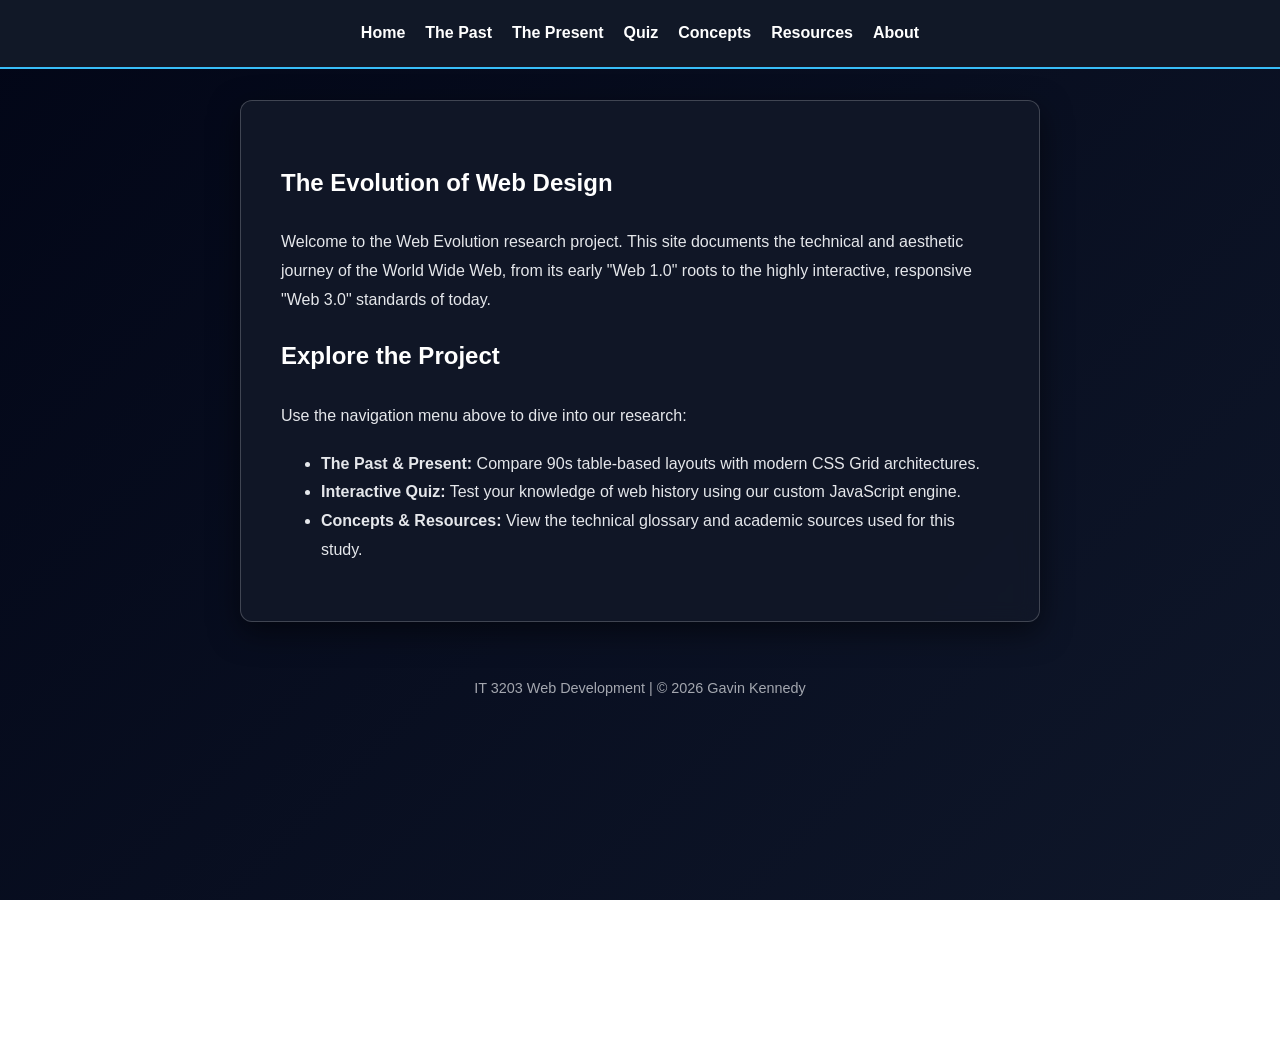
<file: index.html>
<!DOCTYPE html>
<html lang="en">
<head>
    <meta charset="UTF-8">
    <meta name="viewport" content="width=device-width, initial-scale=1.0">
    <title>Web Evolution | Home</title>
    <link rel="stylesheet" href="style.css">
</head>
<body>
    <header id="main-nav">
        <nav>
            <ul>
                <li><a href="index.html">Home</a></li>
                <li><a href="topic1.html">The Past</a></li>
                <li><a href="topic2.html">The Present</a></li>
                <li><a href="quiz.html">Quiz</a></li>
                <li><a href="concepts.html">Concepts</a></li>
                <li><a href="resources.html">Resources</a></li>
                <li><a href="about.html">About</a></li>
            </ul>
        </nav>
    </header>

    <main class="card">
        <section>
            <h1>The Evolution of Web Design</h1>
            <p>Welcome to the Web Evolution research project. This site documents the technical and aesthetic journey of the World Wide Web, from its early "Web 1.0" roots to the highly interactive, responsive "Web 3.0" standards of today.</p>
        </section>

        <section>
            <h2>Explore the Project</h2>
            <p>Use the navigation menu above to dive into our research:</p>
            <ul>
                <li><strong>The Past & Present:</strong> Compare 90s table-based layouts with modern CSS Grid architectures.</li>
                <li><strong>Interactive Quiz:</strong> Test your knowledge of web history using our custom JavaScript engine.</li>
                <li><strong>Concepts & Resources:</strong> View the technical glossary and academic sources used for this study.</li>
            </ul>
        </section>
    </main>

    <footer>
        <p>IT 3203 Web Development | &copy; 2026 Gavin Kennedy</p>
    </footer>
</body>
</html>
</file>
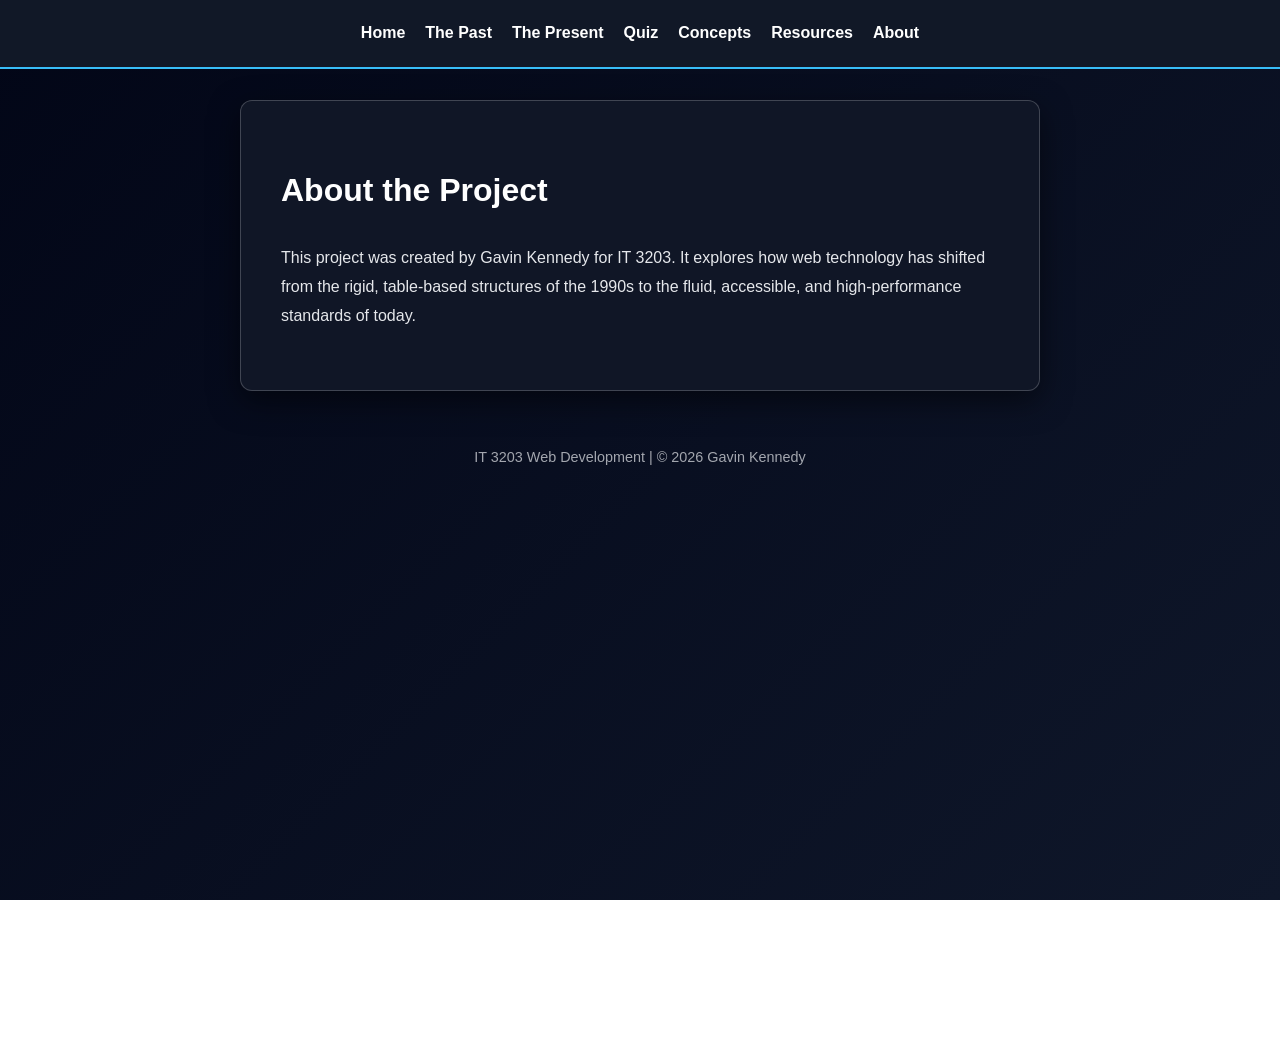
<file: about.html>
<!DOCTYPE html>
<html lang="en">
<head>
    <meta charset="UTF-8">
    <meta name="viewport" content="width=device-width, initial-scale=1.0">
    <title>About | Web Evolution</title>
    <link rel="stylesheet" href="style.css">
</head>
<body>
    <header id="main-nav">
        <nav>
            <ul>
                <li><a href="index.html">Home</a></li>
                <li><a href="topic1.html">The Past</a></li>
                <li><a href="topic2.html">The Present</a></li>
                <li><a href="quiz.html">Quiz</a></li>
                <li><a href="concepts.html">Concepts</a></li>
                <li><a href="resources.html">Resources</a></li>
                <li><a href="about.html">About</a></li>
            </ul>
        </nav>
    </header>

    <main class="card">
        <h1>About the Project</h1>
        <p>This project was created by Gavin Kennedy for IT 3203. It explores how web technology has shifted from the rigid, table-based structures of the 1990s to the fluid, accessible, and high-performance standards of today.</p>
    </main>

    <footer>
        <p>IT 3203 Web Development | &copy; 2026 Gavin Kennedy</p>
    </footer>
</body>
</html>
</file>
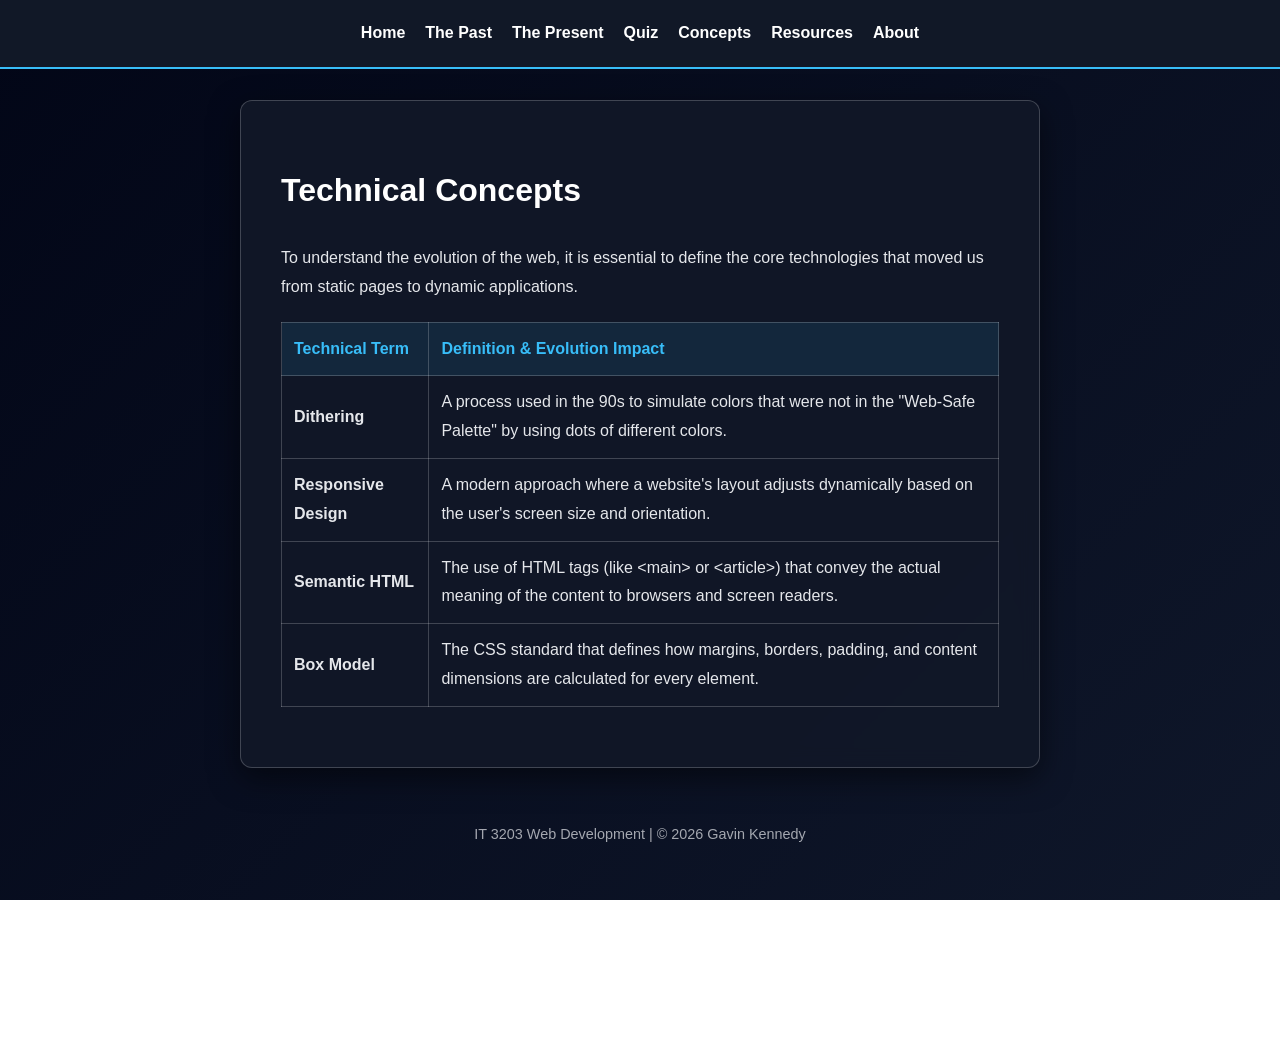
<file: concepts.html>
<!DOCTYPE html>
<html lang="en">
<head>
    <meta charset="UTF-8">
    <meta name="viewport" content="width=device-width, initial-scale=1.0">
    <title>Key Concepts | Web Evolution</title>
    <link rel="stylesheet" href="style.css">
</head>
<body>
    <header id="main-nav">
        <nav>
            <ul>
                <li><a href="index.html">Home</a></li>
                <li><a href="topic1.html">The Past</a></li>
                <li><a href="topic2.html">The Present</a></li>
                <li><a href="quiz.html">Quiz</a></li>
                <li><a href="concepts.html">Concepts</a></li>
                <li><a href="resources.html">Resources</a></li>
                <li><a href="about.html">About</a></li>
            </ul>
        </nav>
    </header>

    <main class="card">
        <h1>Technical Concepts</h1>
        <p>To understand the evolution of the web, it is essential to define the core technologies that moved us from static pages to dynamic applications.</p>

        <table>
            <thead>
                <tr>
                    <th>Technical Term</th>
                    <th>Definition & Evolution Impact</th>
                </tr>
            </thead>
            <tbody>
                <tr>
                    <td><strong>Dithering</strong></td>
                    <td>A process used in the 90s to simulate colors that were not in the "Web-Safe Palette" by using dots of different colors.</td>
                </tr>
                <tr>
                    <td><strong>Responsive Design</strong></td>
                    <td>A modern approach where a website's layout adjusts dynamically based on the user's screen size and orientation.</td>
                </tr>
                <tr>
                    <td><strong>Semantic HTML</strong></td>
                    <td>The use of HTML tags (like &lt;main&gt; or &lt;article&gt;) that convey the actual meaning of the content to browsers and screen readers.</td>
                </tr>
                <tr>
                    <td><strong>Box Model</strong></td>
                    <td>The CSS standard that defines how margins, borders, padding, and content dimensions are calculated for every element.</td>
                </tr>
            </tbody>
        </table>
    </main>

    <footer>
        <p>IT 3203 Web Development | &copy; 2026 Gavin Kennedy</p>
    </footer>
</body>
</html>
</file>
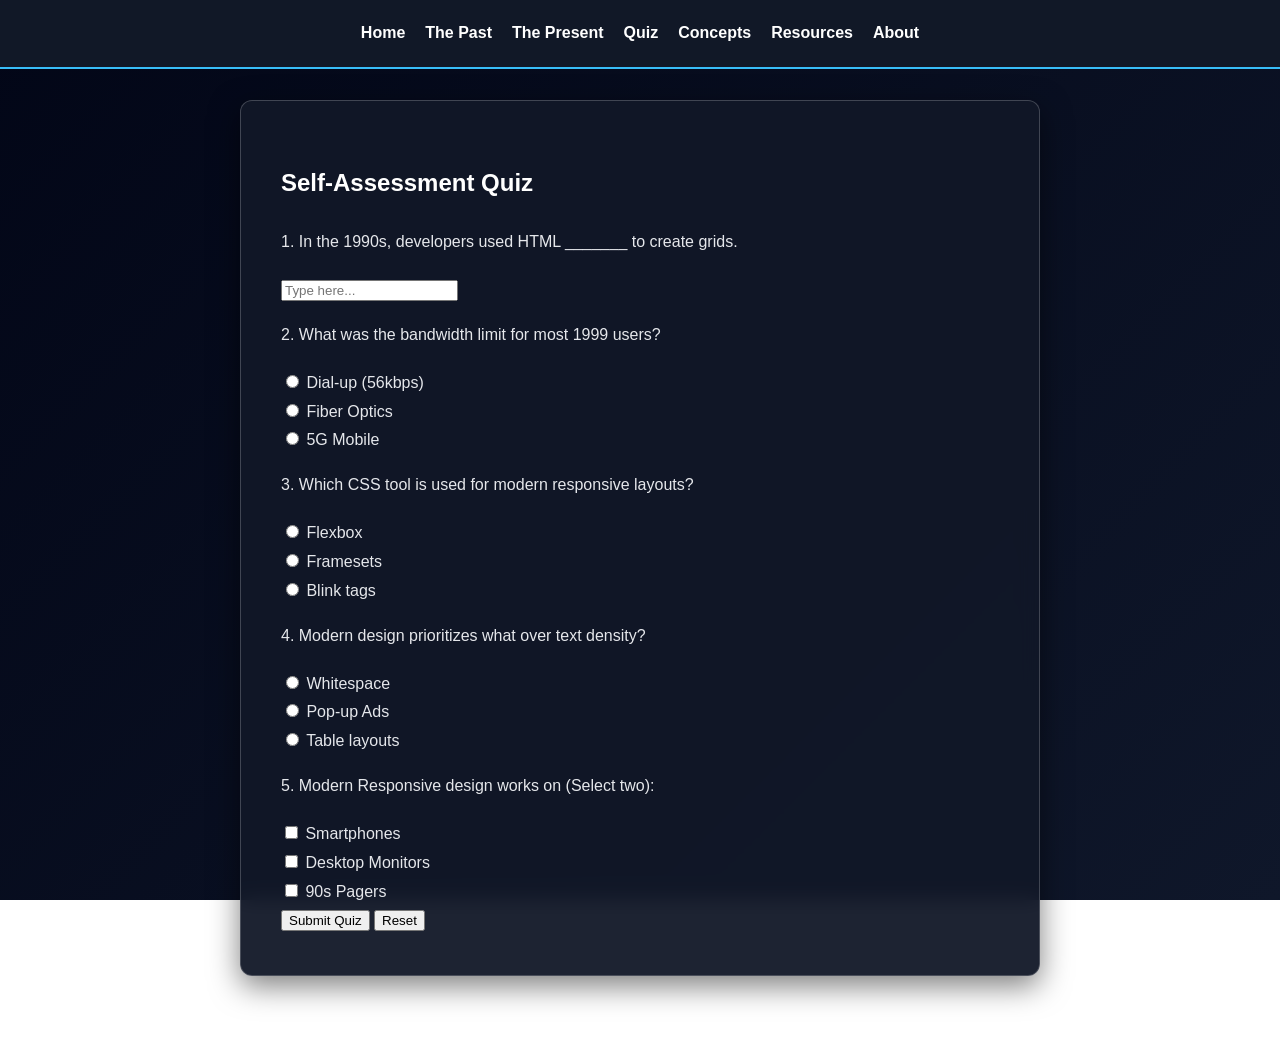
<file: quiz.html>
<!DOCTYPE html>
<html lang="en">
<head>
    <meta charset="UTF-8">
    <title>Knowledge Check | Quiz</title>
    
    <link rel="stylesheet" href="style.css">
</head>
<body>
    <header id="main-nav">
        <nav>
            <ul>
                <li><a href="index.html">Home</a></li>
                <li><a href="topic1.html">The Past</a></li>
                <li><a href="topic2.html">The Present</a></li>
                <li><a href="quiz.html">Quiz</a></li>
                <li><a href="concepts.html">Concepts</a></li>
                <li><a href="resources.html">Resources</a></li>
                <li><a href="about.html">About</a></li>
            </ul>
        </nav>
    </header>

    <main class="card">
        <h2>Self-Assessment Quiz</h2>
        
        <form id="quizForm">
            <div class="q-box">
                <p>1. In the 1990s, developers used HTML _______ to create grids.</p>
                <input type="text" id="ans1" placeholder="Type here...">
            </div>

            <div class="q-box">
                <p>2. What was the bandwidth limit for most 1999 users?</p>
                <input type="radio" name="q2" value="dialup"> Dial-up (56kbps)<br>
                <input type="radio" name="q2" value="fiber"> Fiber Optics<br>
                <input type="radio" name="q2" value="5g"> 5G Mobile
            </div>

            <div class="q-box">
                <p>3. Which CSS tool is used for modern responsive layouts?</p>
                <input type="radio" name="q3" value="flexbox"> Flexbox<br>
                <input type="radio" name="q3" value="frames"> Framesets<br>
                <input type="radio" name="q3" value="blink"> Blink tags
            </div>

            <div class="q-box">
                <p>4. Modern design prioritizes what over text density?</p>
                <input type="radio" name="q4" value="whitespace"> Whitespace<br>
                <input type="radio" name="q4" value="popups"> Pop-up Ads<br>
                <input type="radio" name="q4" value="tables"> Table layouts
            </div>

            <div class="q-box">
                <p>5. Modern Responsive design works on (Select two):</p>
                <input type="checkbox" name="q5" value="mobile"> Smartphones<br>
                <input type="checkbox" name="q5" value="desktop"> Desktop Monitors<br>
                <input type="checkbox" name="q5" value="pager"> 90s Pagers
            </div>

            <button type="button" onclick="gradeQuiz()">Submit Quiz</button>
            <button type="reset" onclick="hideResults()">Reset</button>
        </form>

        <div id="quizResults" class="result-area" style="display:none;">
            <h3 id="passFail"></h3> <p id="finalScore"></p> <div id="details"></div>
        </div>
    </main>
    <script src="quiz.js"></script>
</body>
</html>
</file>
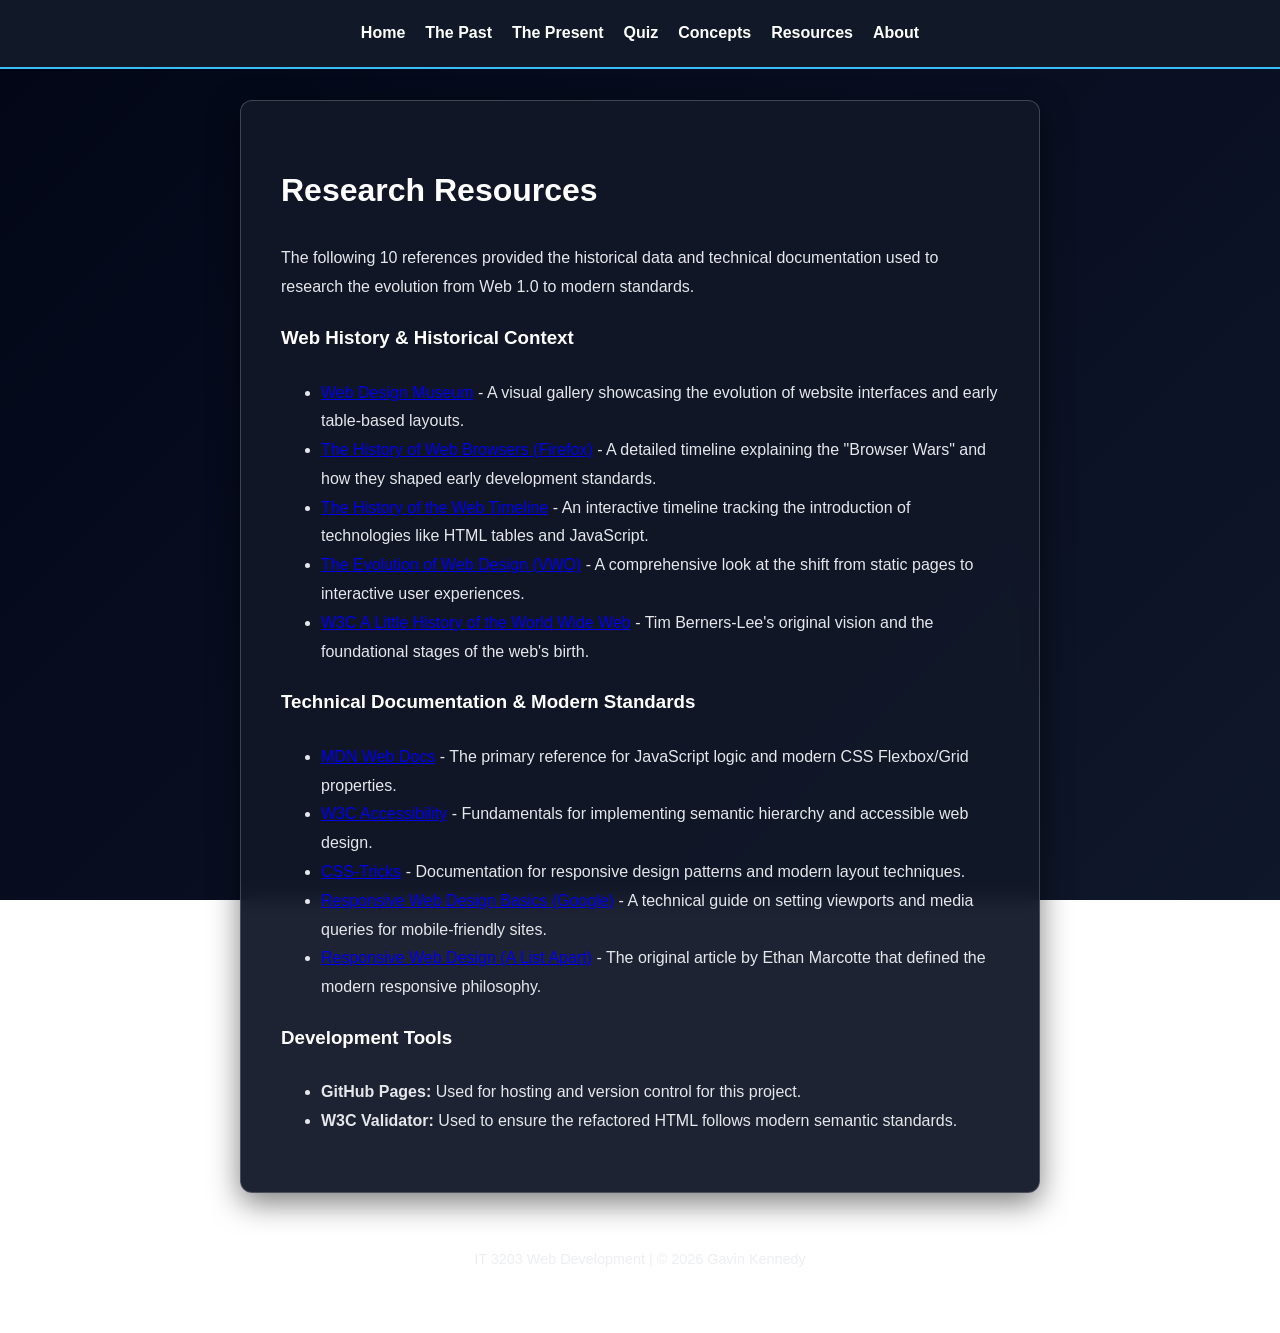
<file: resources.html>
<!DOCTYPE html>
<html lang="en">
<head>
    <meta charset="UTF-8">
    <title>Resources & References</title>
    <link rel="stylesheet" href="style.css">
</head>
<body>
    <header id="main-nav">
        <nav>
            <ul>
                <li><a href="index.html">Home</a></li>
                <li><a href="topic1.html">The Past</a></li>
                <li><a href="topic2.html">The Present</a></li>
                <li><a href="quiz.html">Quiz</a></li>
                <li><a href="concepts.html">Concepts</a></li>
                <li><a href="resources.html">Resources</a></li>
                <li><a href="about.html">About</a></li>
            </ul>
        </nav>
    </header>

    <main class="card">
        <h1>Research Resources</h1>
        <p>The following 10 references provided the historical data and technical documentation used to research the evolution from Web 1.0 to modern standards.</p>
        
        <h3>Web History & Historical Context</h3>
        <ul>
            <li><a href="https://www.webdesignmuseum.org/" target="_blank">Web Design Museum</a> - A visual gallery showcasing the evolution of website interfaces and early table-based layouts.</li>
            <li><a href="https://www.firefox.com/en-US/more/browser-history/" target="_blank">The History of Web Browsers (Firefox)</a> - A detailed timeline explaining the "Browser Wars" and how they shaped early development standards.</li>
            <li><a href="https://thehistoryoftheweb.com/timeline/" target="_blank">The History of the Web Timeline</a> - An interactive timeline tracking the introduction of technologies like HTML tables and JavaScript.</li>
            <li><a href="https://vwo.com/blog/evolution-of-web-design/" target="_blank">The Evolution of Web Design (VWO)</a> - A comprehensive look at the shift from static pages to interactive user experiences.</li>
            <li><a href="https://www.w3.org/History.html" target="_blank">W3C A Little History of the World Wide Web</a> - Tim Berners-Lee's original vision and the foundational stages of the web's birth.</li>
        </ul>

        <h3>Technical Documentation & Modern Standards</h3>
        <ul>
            <li><a href="https://developer.mozilla.org" target="_blank">MDN Web Docs</a> - The primary reference for JavaScript logic and modern CSS Flexbox/Grid properties.</li>
            <li><a href="https://www.w3.org/WAI/fundamentals/accessibility-intro/" target="_blank">W3C Accessibility</a> - Fundamentals for implementing semantic hierarchy and accessible web design.</li>
            <li><a href="https://css-tricks.com" target="_blank">CSS-Tricks</a> - Documentation for responsive design patterns and modern layout techniques.</li>
            <li><a href="https://web.dev/responsive-web-design-basics/" target="_blank">Responsive Web Design Basics (Google)</a> - A technical guide on setting viewports and media queries for mobile-friendly sites.</li>
            <li><a href="https://alistapart.com/article/responsive-web-design/" target="_blank">Responsive Web Design (A List Apart)</a> - The original article by Ethan Marcotte that defined the modern responsive philosophy.</li>
        </ul>

        <h3>Development Tools</h3>
        <ul>
            <li><strong>GitHub Pages:</strong> Used for hosting and version control for this project.</li>
            <li><strong>W3C Validator:</strong> Used to ensure the refactored HTML follows modern semantic standards.</li>
        </ul>
    </main>

    <footer>
        <p>IT 3203 Web Development | &copy; 2026 Gavin Kennedy</p>
    </footer>
</body>
</html>
</file>
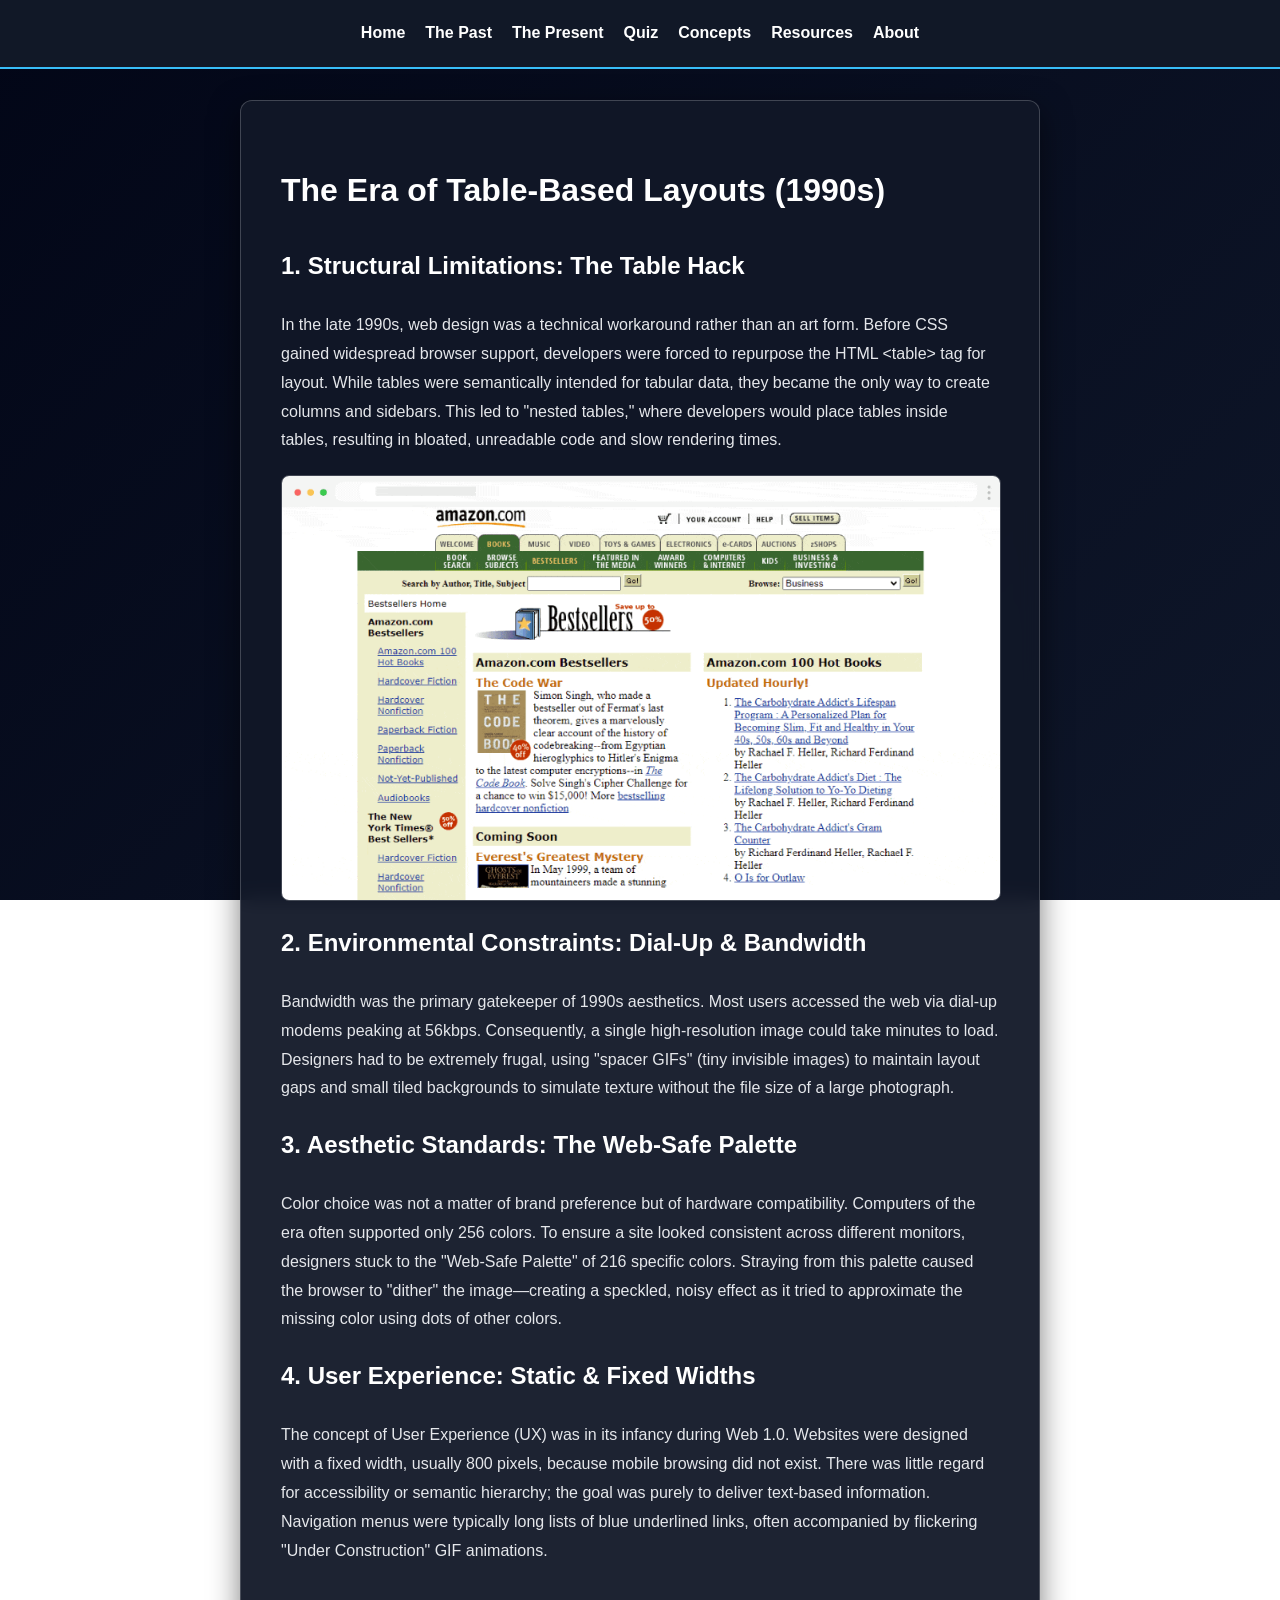
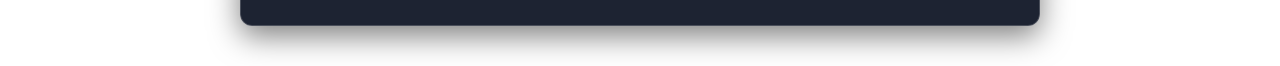
<file: topic1.html>
<!DOCTYPE html>
<html lang="en">
<head>
    <meta charset="UTF-8">
    <title>The Past | Web Evolution</title>
    <link rel="stylesheet" href="style.css">
</head>
<body>
    <header id="main-nav">
        <nav>
            <ul>
                <li><a href="index.html">Home</a></li>
                <li><a href="topic1.html">The Past</a></li>
                <li><a href="topic2.html">The Present</a></li>
                <li><a href="quiz.html">Quiz</a></li>
                <li><a href="concepts.html">Concepts</a></li>
                <li><a href="resources.html">Resources</a></li>
                <li><a href="about.html">About</a></li>
            </ul>
        </nav>
    </header>

    <main class="card">
        <h1>The Era of Table-Based Layouts (1990s)</h1>
        
        <h2>1. Structural Limitations: The Table Hack</h2>
        <p>In the late 1990s, web design was a technical workaround rather than an art form. Before CSS gained widespread browser support, developers were forced to repurpose the HTML &lt;table&gt; tag for layout. While tables were semantically intended for tabular data, they became the only way to create columns and sidebars. This led to "nested tables," where developers would place tables inside tables, resulting in bloated, unreadable code and slow rendering times.</p>
        
        <img src="amazon-99.gif" alt="Old Amazon Layout" class="featured-img">
        
        <h2>2. Environmental Constraints: Dial-Up & Bandwidth</h2>
        <p>Bandwidth was the primary gatekeeper of 1990s aesthetics. Most users accessed the web via dial-up modems peaking at 56kbps. Consequently, a single high-resolution image could take minutes to load. Designers had to be extremely frugal, using "spacer GIFs" (tiny invisible images) to maintain layout gaps and small tiled backgrounds to simulate texture without the file size of a large photograph.</p>

        <h2>3. Aesthetic Standards: The Web-Safe Palette</h2>
        <p>Color choice was not a matter of brand preference but of hardware compatibility. Computers of the era often supported only 256 colors. To ensure a site looked consistent across different monitors, designers stuck to the "Web-Safe Palette" of 216 specific colors. Straying from this palette caused the browser to "dither" the image—creating a speckled, noisy effect as it tried to approximate the missing color using dots of other colors.</p>

        <h2>4. User Experience: Static & Fixed Widths</h2>
        <p>The concept of User Experience (UX) was in its infancy during Web 1.0. Websites were designed with a fixed width, usually 800 pixels, because mobile browsing did not exist. There was little regard for accessibility or semantic hierarchy; the goal was purely to deliver text-based information. Navigation menus were typically long lists of blue underlined links, often accompanied by flickering "Under Construction" GIF animations.</p>
    </main>
</body>
</html>
</file>
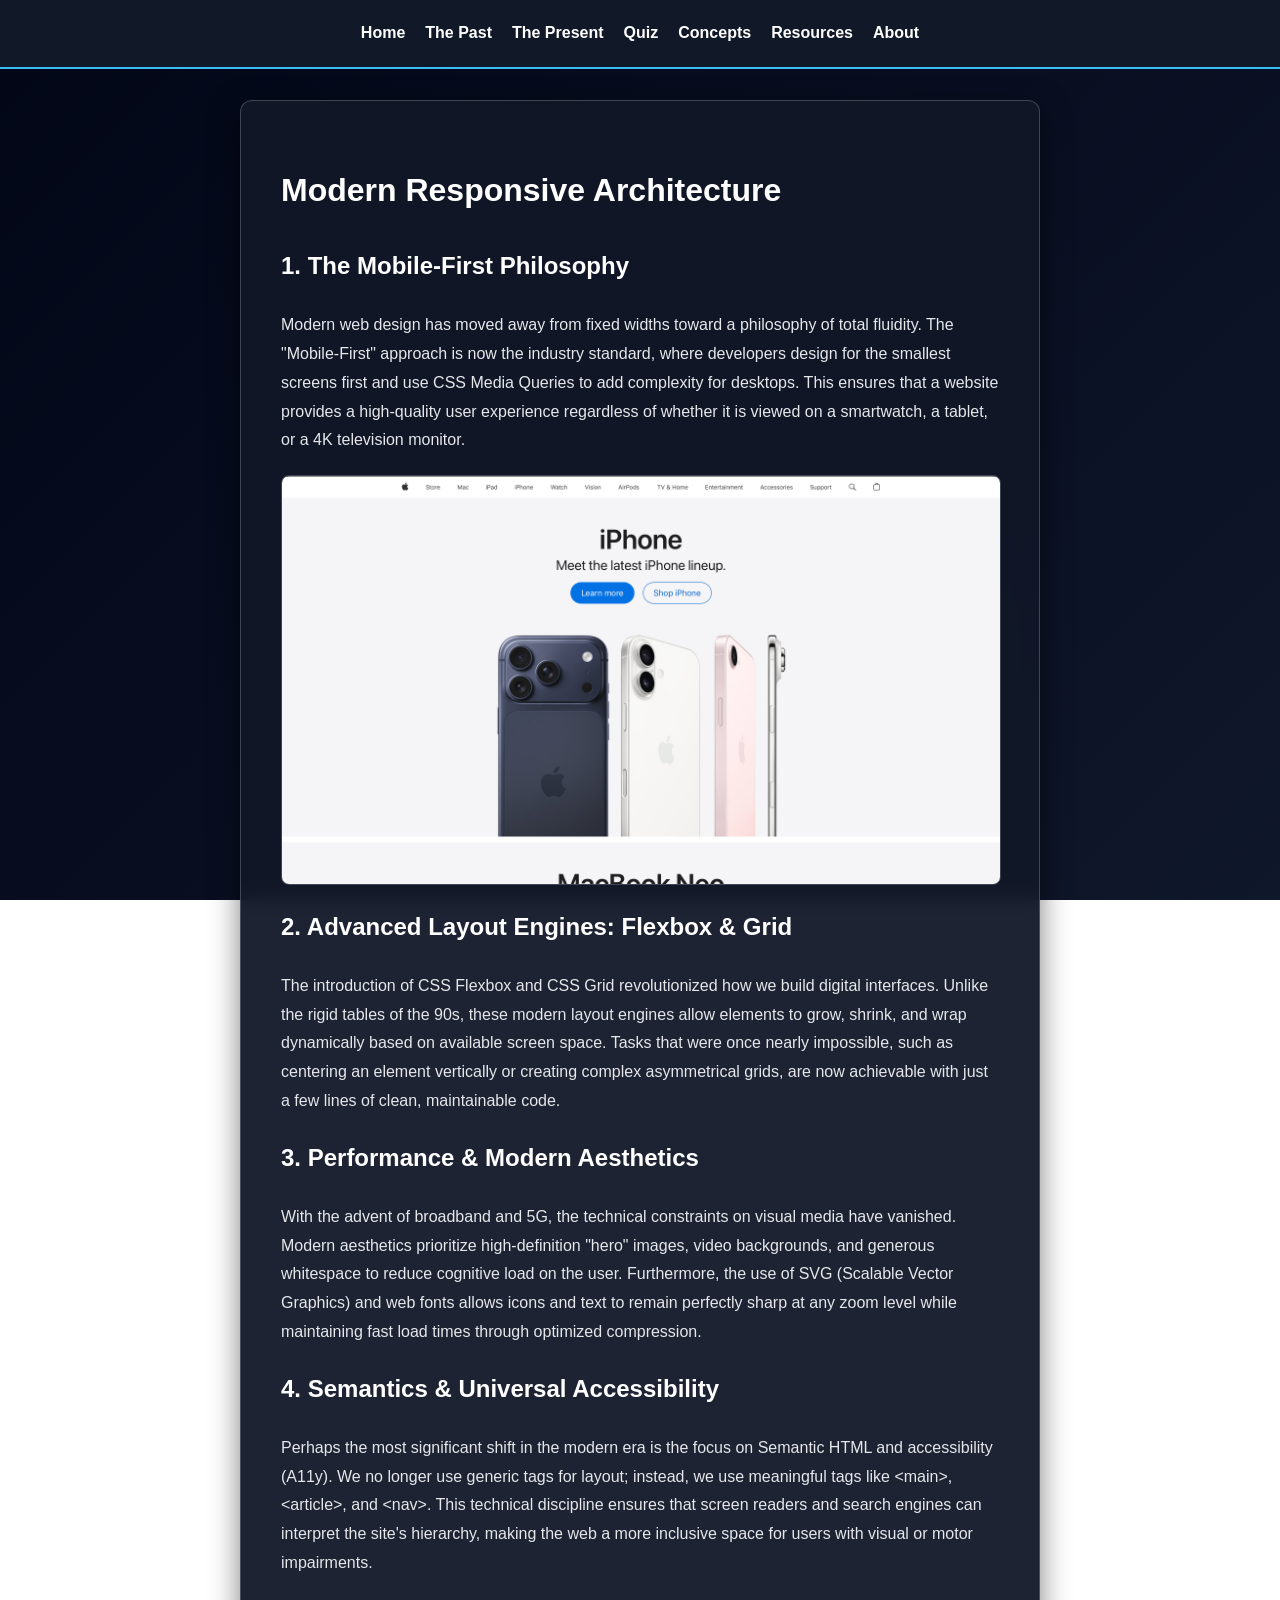
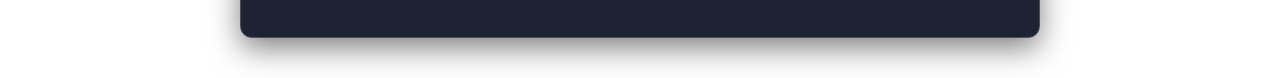
<file: topic2.html>
<!DOCTYPE html>
<html lang="en">
<head>
    <meta charset="UTF-8">
    <title>The Present | Web Evolution</title>
    <link rel="stylesheet" href="style.css">
</head>
<body>
    <header id="main-nav">
        <nav>
            <ul>
                <li><a href="index.html">Home</a></li>
                <li><a href="topic1.html">The Past</a></li>
                <li><a href="topic2.html">The Present</a></li>
                <li><a href="quiz.html">Quiz</a></li>
                <li><a href="concepts.html">Concepts</a></li>
                <li><a href="resources.html">Resources</a></li>
                <li><a href="about.html">About</a></li>
            </ul>
        </nav>
    </header>

    <main class="card">
        <h1>Modern Responsive Architecture</h1>
        
        <h2>1. The Mobile-First Philosophy</h2>
        <p>Modern web design has moved away from fixed widths toward a philosophy of total fluidity. The "Mobile-First" approach is now the industry standard, where developers design for the smallest screens first and use CSS Media Queries to add complexity for desktops. This ensures that a website provides a high-quality user experience regardless of whether it is viewed on a smartwatch, a tablet, or a 4K television monitor.</p>
        
        <img src="modern-web.jpg" alt="Responsive Design Example" class="featured-img">
        
        <h2>2. Advanced Layout Engines: Flexbox & Grid</h2>
        <p>The introduction of CSS Flexbox and CSS Grid revolutionized how we build digital interfaces. Unlike the rigid tables of the 90s, these modern layout engines allow elements to grow, shrink, and wrap dynamically based on available screen space. Tasks that were once nearly impossible, such as centering an element vertically or creating complex asymmetrical grids, are now achievable with just a few lines of clean, maintainable code.</p>

        <h2>3. Performance & Modern Aesthetics</h2>
        <p>With the advent of broadband and 5G, the technical constraints on visual media have vanished. Modern aesthetics prioritize high-definition "hero" images, video backgrounds, and generous whitespace to reduce cognitive load on the user. Furthermore, the use of SVG (Scalable Vector Graphics) and web fonts allows icons and text to remain perfectly sharp at any zoom level while maintaining fast load times through optimized compression.</p>

        <h2>4. Semantics & Universal Accessibility</h2>
        <p>Perhaps the most significant shift in the modern era is the focus on Semantic HTML and accessibility (A11y). We no longer use generic tags for layout; instead, we use meaningful tags like &lt;main&gt;, &lt;article&gt;, and &lt;nav&gt;. This technical discipline ensures that screen readers and search engines can interpret the site's hierarchy, making the web a more inclusive space for users with visual or motor impairments.</p>
    </main>
</body>
</html>
</file>
<file: style.css>
/* # DOCUMENTATION: Root variables for easy theme management and high-contrast accessibility */
:root {
  --bg: #020617;
  --card-bg: rgba(17, 24, 39, 0.95);
  --text-header: #ffffff; 
  --text-body: #e5e7eb; 
  --accent: #38bdf8;
  --border: rgba(255, 255, 255, 0.2);
}

/* # LAYOUT: Global body styling */
body {
  /* Updated for mobile: ensures gradient covers the entire screen on iPhone */
  background: linear-gradient(135deg, #020617, #0f172a);
  background-attachment: fixed; 
  min-height: 100vh;
  
  color: var(--text-body);
  font-family: 'Segoe UI', sans-serif;
  line-height: 1.8;
  padding: 100px 20px 40px;
  display: flex;
  flex-direction: column;
  align-items: center;
  margin: 0;
}

/* # NAVIGATION: Fixed header styles */
#main-nav {
  position: fixed;
  top: 0;
  width: 100%;
  background: #111827;
  display: flex; 
  justify-content: center;
  padding: 1.2rem;
  z-index: 1000;
  border-bottom: 2px solid var(--accent); 
}

#main-nav ul { 
  display: flex; 
  list-style: none; 
  gap: 20px; 
  padding: 0; 
  margin: 0; 
}

#main-nav a { 
  color: #fff; 
  text-decoration: none; 
  font-weight: 600; 
  transition: color 0.3s ease;
}

#main-nav a:hover {
  color: var(--accent);
}

/* # BOX MODEL: Image width fix */
.featured-img {
  max-width: 100%;   /* Rubric Requirement: Responsive images */
  height: auto;      
  display: block;
  margin: 20px auto; 
  border-radius: 8px;
  border: 1px solid var(--border);
}

/* # CARD COMPONENT: Content container */
.card {
  background: var(--card-bg);
  max-width: 800px;
  width: 100%;
  padding: 40px;
  border-radius: 12px;
  border: 1px solid var(--border);
  box-shadow: 0 10px 30px rgba(0,0,0,0.5);
  backdrop-filter: blur(10px);
  box-sizing: border-box; /* Rubric Requirement: Box-sizing management */
}

h1, h2, h3 { color: var(--text-header); margin-bottom: 1.5rem; }
p { margin-bottom: 1.2rem; }

/* Table styling for Concepts page */
table {
  width: 100%;
  border-collapse: collapse;
  margin: 20px 0;
}

th, td {
  padding: 12px;
  border: 1px solid var(--border);
  text-align: left;
}

th { background: rgba(56, 189, 248, 0.1); color: var(--accent); }

footer {
  margin-top: 40px;
  font-size: 0.9rem;
  opacity: 0.7;
}

/* # RESPONSIVE DESIGN: Media Queries for Mobile (Rubric Requirement) */
@media (max-width: 768px) {
  body {
    padding-top: 130px; /* Extra space for wrapped mobile nav */
  }

  #main-nav ul {
    flex-wrap: wrap; 
    justify-content: center;
    gap: 10px;
  }

  .card {
    padding: 20px; 
    width: 95%;
  }

  h1 { font-size: 1.6rem; }
  h2 { font-size: 1.3rem; }
}
</file>
